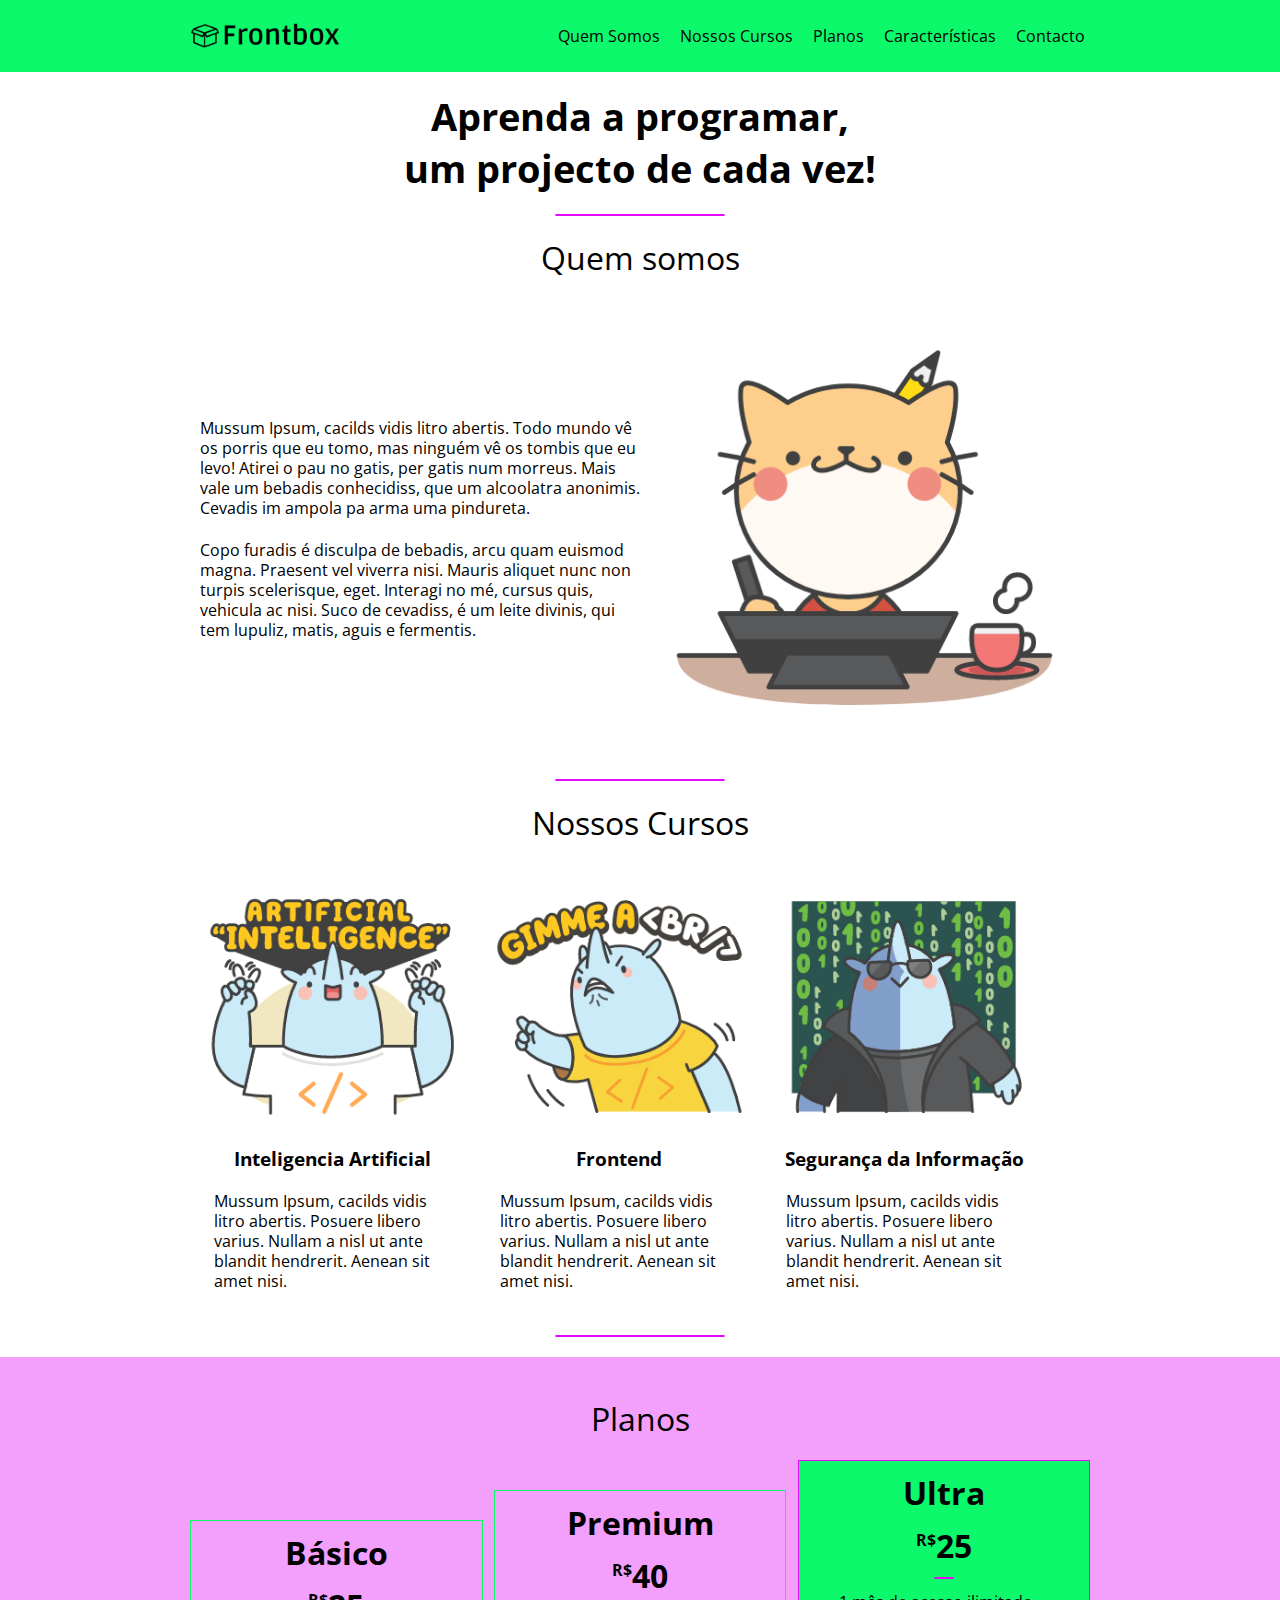
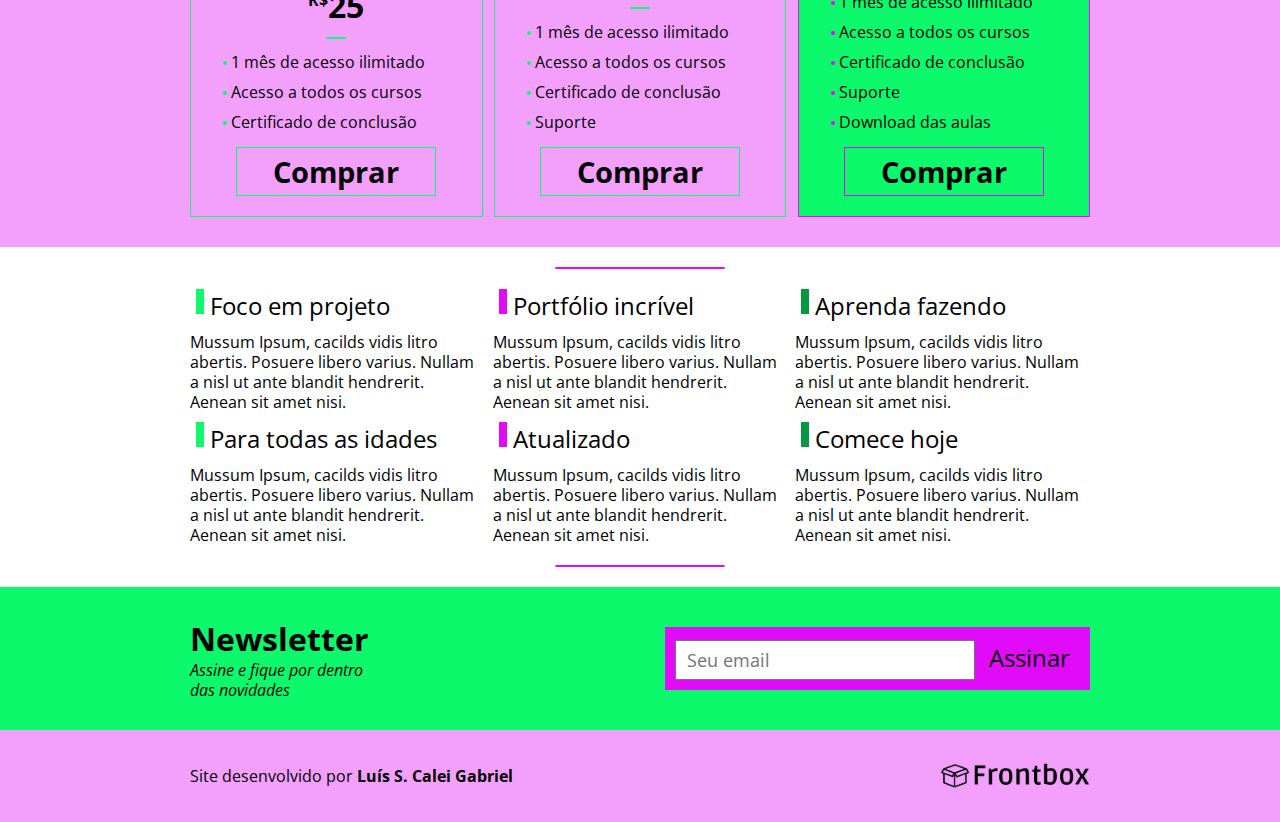
<file: index.html>
<!DOCTYPE html>
<html>
<head lang="pt-pt">
	<meta charset="UTF-8" />
	<meta name="viewport" content="width=device-width, initial-scale=1.0" />
	<!-- Fonts do google -->
	<link rel="preconnect" href="https://fonts.googleapis.com" />
	<link rel="preconnect" href="https://fonts.gstatic.com" crossorigin />
	<link href="https://fonts.googleapis.com/css2?family=Open+Sans:ital,wght@0,300;0,400;0,500;0,700;0,800;1,300;1,400;1,500;1,600;1,700;1,800&display=swap" rel="stylesheet" />
	<!-- Css e Js -->
	<link rel="stylesheet" href="css/styles.css" />
	<script src="js/script.js"></script>
	<title>Frontbox</title>
</head>
<body>

	<!-- start header -->
	<header class="header">
		<div class="header-c">
			<div class="logo">
				<img src="img/logo.png" alt="Frontbox" />
			</div>
			<nav class="navbar">
				<ul>
					<li>
						<a class="navbar-list__link" href="#somos">Quem Somos</a>
					</li>
					<li>
						<a class="navbar-list__link" href="#cursos">Nossos Cursos</a>
					</li>
					<li>
						<a class="navbar-list__link" href="#planos">Planos</a>
					</li>
					<li>
						<a class="navbar-list__link" href="#vantagens">Características</a>
					</li>
					<li>
						<a class="navbar-list__link" href="#">Contacto</a>
					</li>
				</ul>
			</nav>
			<button onclick="actionMenu()" id="toggle">
				<span class="toggle_line"></span>
				<span class="toggle_line"></span>
				<span class="toggle_line"></span>
			</button>
		</div>
	</header>
	<!-- end header -->
	<!-- start navbarmobile -->
	<nav id="navbarmobile" class="navbarmobile">
		<ul>
			<li>
				<a onclick="actionMenu()" class="navbarmobile-list__link" href="#somos">Quem Somos</a>
			</li>
			<li>
				<a onclick="actionMenu()" class="navbarmobile-list__link" href="#cursos">Nossos Cursos</a>
			</li>
			<li>
				<a onclick="actionMenu()" class="navbarmobile-list__link" href="#planos">Planos</a>
			</li>
			<li>
				<a onclick="actionMenu()" class="navbarmobile-list__link" href="#vantagens">Características</a>
			</li>
			<li>
				<a onclick="actionMenu()" class="navbarmobile-list__link" href="#">Contacto</a>
			</li>
		</ul>
	</nav>
	<!-- end navbarmobile -->
	<h1 class="title-p">Aprenda a programar, <br /> um projecto de cada vez!</h1>
	<hr />
	<!-- start somos -->
	<section id="somos" class="somos">
		<h2 class="title">Quem somos</h2>
		<div class="somos-c section">
			<div class="somos-text">
				<p>
					Mussum Ipsum, cacilds vidis litro abertis. Todo mundo vê os porris que eu tomo, mas ninguém vê os tombis que eu
					levo!
					Atirei o pau no gatis, per gatis num morreus. Mais vale um bebadis conhecidiss, que um alcoolatra anonimis. Cevadis
					im
					ampola pa arma uma pindureta.
				</p>
				<br>
				<p>
					Copo furadis é disculpa de bebadis, arcu quam euismod magna. Praesent vel viverra nisi. Mauris aliquet nunc non
					turpis
					scelerisque, eget. Interagi no mé, cursus quis, vehicula ac nisi. Suco de cevadiss, é um leite divinis, qui tem
					lupuliz,
					matis, aguis e fermentis.
				</p>

			</div>
			<div class="somos-image">
				<img src="img/somos.png" alt="Quem somos" />
			</div>
		</div>
	</section>
	<!-- end somos -->
	<hr /> 
	<!-- start cursos -->
	<section id="cursos" class="cursos">
		<h2 class="title">Nossos Cursos</h2>
		<div class="cursos-c section">
			<div class="curso">
				<img src="img/ai.png" alt="Inteligência Artificial" class="curso__img">
				<h3 class="curso__titulo">Inteligencia Artificial</h3>
				<p class="curso__descricao">
					Mussum Ipsum, cacilds vidis litro abertis. Posuere libero varius. Nullam a nisl ut ante blandit hendrerit.
					Aenean
					sit amet nisi.
				</p>
			</div>
			<div class="curso">
				<img src="img/front.png" alt="Frontend" class="curso__img">
				<h3 class="curso__titulo">Frontend</h3>
				<p class="curso__descricao">
					Mussum Ipsum, cacilds vidis litro abertis. Posuere libero varius. Nullam a nisl ut ante blandit hendrerit.
					Aenean
					sit amet nisi.
				</p>
			</div>
			<div class="curso">
				<img src="img/seguranca.png" alt="Segurança da Informação" class="curso__img">
				<h3 class="curso__titulo">Segurança da Informação</h3>
				<p class="curso__descricao">
					Mussum Ipsum, cacilds vidis litro abertis. Posuere libero varius. Nullam a nisl ut ante blandit hendrerit.
					Aenean
					sit amet nisi.
				</p>
			</div>
		</div>
	</section>
	<!-- end cursos -->
	<hr />
	<!-- start planos -->
	<section id="planos" class="planos">
		<h2 class="title">Planos</h2>
		<div class="planos-c section">
			<div class="plano">
				<h2 class="plano__titulo">Básico</h2>
				<span class="plano__preco"><sup>R$</sup>25</span>
				<hr class="plano__divisor">
				<ul class="plano-lista">
					<li class="plano-lista__item">1 mês de acesso ilimitado</li>
					<li class="plano-lista__item">Acesso a todos os cursos</li>
					<li class="plano-lista__item">Certificado de conclusão</li>
				</ul>
				<a href="#" class="plano__btn-comprar">Comprar</a>
			</div>
			
			<div class="plano">
				<h2 class="plano__titulo">Premium</h2>
				<span class="plano__preco"><sup>R$</sup>40</span>
				<hr class="plano__divisor">
				<ul class="plano-lista">
					<li class="plano-lista__item">1 mês de acesso ilimitado</li>
					<li class="plano-lista__item">Acesso a todos os cursos</li>
					<li class="plano-lista__item">Certificado de conclusão</li>
					<li class="plano-lista__item">Suporte</li>
				</ul>
				<a href="#" class="plano__btn-comprar">Comprar</a>
			</div>
			
			<div class="plano">
				<h2 class="plano__titulo">Ultra</h2>
				<span class="plano__preco"><sup>R$</sup>25</span>
				<hr class="plano__divisor">
				<ul class="plano-lista">
					<li class="plano-lista__item">1 mês de acesso ilimitado</li>
					<li class="plano-lista__item">Acesso a todos os cursos</li>
					<li class="plano-lista__item">Certificado de conclusão</li>
					<li class="plano-lista__item">Suporte</li>
					<li class="plano-lista__item">Download das aulas</li>
				</ul>
				<a href="#" class="plano__btn-comprar">Comprar</a>
			</div>
		</div>
	</section>
	<!-- end planos -->
	<hr />
	<!-- start vantagens -->
	<section id="vantagens" class="vantagens">
		<div class="vantagens-c section">
			<div class="vantagem">
				<h2 class="vantagem__titulo">Foco em projeto</h2>
				<p class="vantagem__descricao">Mussum Ipsum, cacilds vidis litro abertis. Posuere libero varius. Nullam a nisl
					ut ante blandit hendrerit. Aenean sit
					amet nisi.</p>
			</div>
			
			<div class="vantagem">
				<h2 class="vantagem__titulo">Portfólio incrível</h2>
				<p class="vantagem__descricao">Mussum Ipsum, cacilds vidis litro abertis. Posuere libero varius. Nullam a nisl
					ut
					ante blandit hendrerit. Aenean sit
					amet nisi.</p>
			</div>
			
			<div class="vantagem">
				<h2 class="vantagem__titulo">Aprenda fazendo</h2>
				<p class="vantagem__descricao">Mussum Ipsum, cacilds vidis litro abertis. Posuere libero varius. Nullam a nisl
					ut
					ante blandit hendrerit. Aenean sit
					amet nisi.</p>
			</div>
			
			<div class="vantagem">
				<h2 class="vantagem__titulo">Para todas as idades</h2>
				<p class="vantagem__descricao">Mussum Ipsum, cacilds vidis litro abertis. Posuere libero varius. Nullam a nisl
					ut
					ante blandit hendrerit. Aenean sit
					amet nisi.</p>
			</div>
			
			<div class="vantagem">
				<h2 class="vantagem__titulo">Atualizado</h2>
				<p class="vantagem__descricao">Mussum Ipsum, cacilds vidis litro abertis. Posuere libero varius. Nullam a nisl
					ut
					ante blandit hendrerit. Aenean sit
					amet nisi.</p>
			</div>
			
			<div class="vantagem">
				<h2 class="vantagem__titulo">Comece hoje</h2>
				<p class="vantagem__descricao">Mussum Ipsum, cacilds vidis litro abertis. Posuere libero varius. Nullam a nisl
					ut
					ante blandit hendrerit. Aenean sit
					amet nisi.</p>
			</div>
		</div>
	</section>
	<!-- end vantagens -->
	<hr />
	<!-- start newsletter -->
	<section class="newsletter">
		<div class="newsletter-c section">
			<div class="newsletter-text">
				<h2>Newsletter</h2>
				<p><i>Assine e fique por dentro <br /> das novidades</i></p>
			</div>
			<div class="newsletter-form">
				<form action="">
					<input type="email" name="email" id="email" placeholder="Seu email" />
					<button>Assinar</button>
				</form>
			</div>
		</div>
	</section>
	<!-- end newsletter -->
	<!-- start footer -->
	<footer class="footer">
		<div class="footer-c section">
			<p>Site desenvolvido por <strong>Luís S. Calei Gabriel</strong></p>

			<div class="logo">
				<img src="img/logo.png" alt="Frontbox" />
			</div>
		</div>
	</footer>
	<!-- end footer -->
</body>
</html>
</file>
<file: css/styles.css>
/**********************************/
/* Reset
/**********************************/
*,
*::before,
*::after {
	margin: 0;
	padding: 0;
	box-sizing: border-box;
	font-family: 'Open Sans', sans-serif;
}

/**********************************/
/* Variáveis
/**********************************/
:root {
	--white0: #fff;
	--white1: #f5f5f5;
	--black: #000;
	--red: #ff0000;
	--dark-red: #fd3534;
	--ligth-pink: #f3a0fd;
	--dark-pink: #e10bf9;
	--ligth-green: #0bf96a;
	--dark-green: #049a40;
}

/**********************************/
/* Estilos gerais
/**********************************/
html {
	scroll-behavior: smooth;
}

img { 
	width: 100%;
	height: 100%;
}

ul {list-style: none;}

a {
	color: inherit;
	text-decoration: none;
}

p {
	line-height: 20px;
	font-size: 1rem;
}

.title-p {
	text-align: center;
	margin-top: 90px;
	margin-bottom: 10px;
	font-size: 2.4rem;
}

hr {
	width: 170px;
	border-radius: 20px;
	margin: 20px auto;
	border: 1.8px solid var(--dark-pink);
}

.section {
	max-width: 1200px;
	width: 900px;
	margin: 10px auto;
	display: flex;
	flex-wrap: wrap;
	align-items: center;
}

.title {
	margin: 20px 0;
	text-align: center;
	font-size: 2rem;
	font-weight: normal;
}

img {
	display: block;
	width: 100%;
}

/**********************************/
/* Header
/**********************************/
.header {
	position: fixed;
	top: 0;
	left: 0;
	width: 100%;
	padding: 20px 0;
	z-index: 9;
	background-color: var(--ligth-green);
}

.header-c {
	max-width: 1200px;
	width: 900px;
	margin: 0 auto;
	display: flex;
	align-items: center;
	justify-content: space-between;
}

.logo {
	width: 150px;
}

#toggle {
	display: none;
	width: 50px;
	height: 40px;
	border-radius: 10px;
	cursor: pointer;
	background-color: transparent;
	border: 2px solid var(--dark-pink);
	box-shadow: 0 0 10px var(--ligth-pink),
				0 0 20px var(--ligth-pink);
}

span.toggle_line {
	display: block;
	width: 35px;
	height: 3px;
	margin: 3px auto;
	border-radius: 20px;
	background-color: var(--dark-pink);
	transform-origin: center;
	box-shadow: 0 0 10px var(--ligth-pink);
	transition: .2s ease-in-out;
}

button#toggle.action-menu {
	border-color: var(--red);
	box-shadow: 0 0 10px var(--red);
}

button.action-menu .toggle_line:nth-child(1) {
	transform: translateY(2px) rotate(45deg);
	background-color: var(--red);
	box-shadow: 0 0 10px var(--red);
}

button.action-menu .toggle_line:nth-child(2) {
	display: none;
}

button.action-menu .toggle_line:nth-child(3) {
	transform: translateY(-4px) rotate(-45deg);
	background-color: var(--red);
	box-shadow: 0 0 10px var(--red);
}

.navbarmobile {
	display: none;
}

.navbar ul {
	display: flex;
	align-items: center;
	gap: 10px;
}

.navbar-list__link {
	position: relative;
	color: var(--black);
	transition: .5s;
	padding: 2px 5px;
}

.navbar-list__link:hover {
	color: var(--dark-green);
}

.navbar-list__link::before {
	position: absolute;
	content: "";
	width: 0%;
	height: 3px;
	bottom: 0;
	left: 0;
	border-radius: 20px;
	transition: .5s ease-in-out;
	background-color: var(--dark-green);
}

.navbar-list__link:hover::before {
	width: 100%;
}

/**********************************/
/* Menu mobile
/**********************************/
@media (max-width: 900.9px) {
	.header-c {
		width: 100%;
		padding: 0 8%;
	}
	.navbar {
		display: none;
	}

	#toggle {
		display: block;
		z-index: 12;
	}

	.navbarmobile ul {
		position: fixed;
		width: 300px;
		height: 100vh;
		top: 80px;
		right: 0;
		z-index: 10;
		background-color: var(--ligth-green);
	}

	.navbarmobile ul li{
		padding: 20px 0px;
		border-bottom: 2px solid var(--dark-green);
	}

	.navbarmobile-list__link {
		width: 100%;
		padding: 10px 50px;
	}

	.open-menu {
		display: block;
	}
}

/**********************************/
/* Quem somos
/**********************************/
.somos-c {
	padding: 10px;
}

.somos-text {
	flex: 50%;
}

.somos-image {
	flex: 50%;
}

@media (max-width: 900.9px) {

	.title-p {
		font-size: 2rem;
	}

	.title {
		font-size: 1.5rem;
	}

	.section {
		width: 100%;
	}

	.somos-c {
		flex-direction: column;
		justify-content: center;
	}

	.somos-text {
		width: 70%;
	}
	
	.somos-image {
		flex: 40%;
	}
}
/**********************************/
/* Nossos cursos
/**********************************/
.cursos-c {
	padding: 10px;
	gap: 20px;
}

.curso {
	width: 30.2%;
	padding: 4px;
}

.curso__titulo {
	text-align: center;
	margin: 10px 0;
}

.curso__descricao {
	padding: 10px;
}

@media (max-width: 900.9px) {
	.cursos-c {
		
		flex-direction: column;
	}

	.curso {
		width: 70%;
	}
}

/**********************************/
/* Planos
/**********************************/
.planos {
	padding: 20px 0;
	background-color: var(--ligth-pink);
}

.planos-c {
	justify-content: space-between;
}

.plano {
	width: 32.5%;
	padding: 10px;
	align-self: flex-end;
	border: 1px solid var(--ligth-green);
}

.plano__titulo {
	text-align: center;
	font-size: 2rem;
	margin-bottom: 10px;
}

.plano__preco {
	display: block;
	text-align: center;
	font-size: 2rem;
	font-weight: bold;
}

.plano__preco sup {
	font-size: 1rem;
}

.plano__divisor {
	width: 20px;
	margin-top: 10px;
	margin-bottom: 8px;
	border-color: var(--ligth-green);
}

.plano-lista {
	padding: 0 30px;
}

.plano-lista li {
	padding: 4px 0;
	position: relative;
}

.plano-lista li::before {
	position: absolute;
	content: "";
	height: 4px;
	width: 4px;
	left: -8px;
	top: 46%;
	background-color: var(--ligth-green);
	border-radius: 50%;
}

.plano__btn-comprar {
	display: block;
	width: 200px;
	text-align: center;
	padding: 4px 10px;
	font-size: 1.8rem;
	margin: 10px auto;
	font-weight: bold;
	border: 1px solid var(--ligth-green);
}

.plano:nth-child(3) {
	background-color: var(--ligth-green);
	border-color: var(--dark-pink);
}

.plano:nth-child(3) .plano__divisor, .plano:nth-child(3) .plano__btn-comprar {
	border-color: var(--dark-pink);
}

.plano:nth-child(3) li::before {
	background-color: var(--dark-pink);
}

@media (max-width: 900.9px) {
	.section {
		width: 100%;
		margin: 0;
	}

	.planos-c {
		gap: 10px;
		width: 100%;
		flex-direction: column-reverse;
		justify-content: center;
		align-items: center;
	}

	.plano {
		width: 60%;
		align-self: center;
		margin-bottom: 10px;
	}

	.plano-lista {
		max-width: 600px;
		max-width: 300px;
		margin: 0 auto;
	}
}
/**********************************/
/* Vantagens
/**********************************/
.vantagens-c {
	gap: 10px;
}

.vantagem {
	width: 32.5%;
	position: relative;
}

.vantagem::before {
	position: absolute;
	content: "";
	height: 25px;
	left: 6px;
	border: 4px solid ;
}

.vantagem:nth-child(1).vantagem::before,
.vantagem:nth-child(4).vantagem::before {
	border-color: var(--ligth-green);
}

.vantagem:nth-child(2).vantagem::before,
.vantagem:nth-child(5).vantagem::before {
	border-color: var(--dark-pink);
}

.vantagem:nth-child(3).vantagem::before,
.vantagem:nth-child(6).vantagem::before {
	border-color: var(--dark-green);
}

.vantagem__titulo {
	font-weight: normal;
	margin-left: 20px;
	margin-bottom: 10px;
}

@media (max-width: 900.9px) {

	.vantagens-c {
		gap: 10px;
		justify-content: center;
	}
	
	.vantagem {
		min-width: 250px;
		margin-bottom: 10px;
		width: 40%;
	}
}

/**********************************/
/* Newsletter
/**********************************/
.newsletter {
	background-color: var(--ligth-green);
}

.newsletter-c {
	margin-bottom: 0;
	padding: 30px 0;
	justify-content: space-between;
}

.newsletter-text h2 {
	font-size: 2rem;
}

.newsletter-form form{
	padding: 10px;
	background-color: var(--dark-pink);
}

.newsletter-form input {
	height: 40px;
	width: 300px;
	padding-left: 10px;
	font-size: 1.1rem;
}

.newsletter-form button {
	height: 40px;
	padding: 0 10px;
	font-size: 1.5rem;
	border: none;
	cursor: pointer;
	background-color: transparent;
}

@media (max-width: 900.9px) {

	.newsletter-c {
		gap: 20px;
		justify-content: center;
	}

	.newsletter-form input {
		width: 70%;
	}

	.newsletter-form button {
		font-size: 1rem;
	}
	
}

/**********************************/
/* Footer
/**********************************/
.footer {
	background-color: var(--ligth-pink);
}

.footer-c {
	margin-top: 0;
	margin-bottom: 0;
	padding: 30px 0;
	justify-content: space-between;
}

@media (max-width: 900.9px) {

	.footer-c {
		width: 100%;
		gap: 20px;
		padding: 50px 20px;
		justify-content: center;
	}
	
}
</file>
